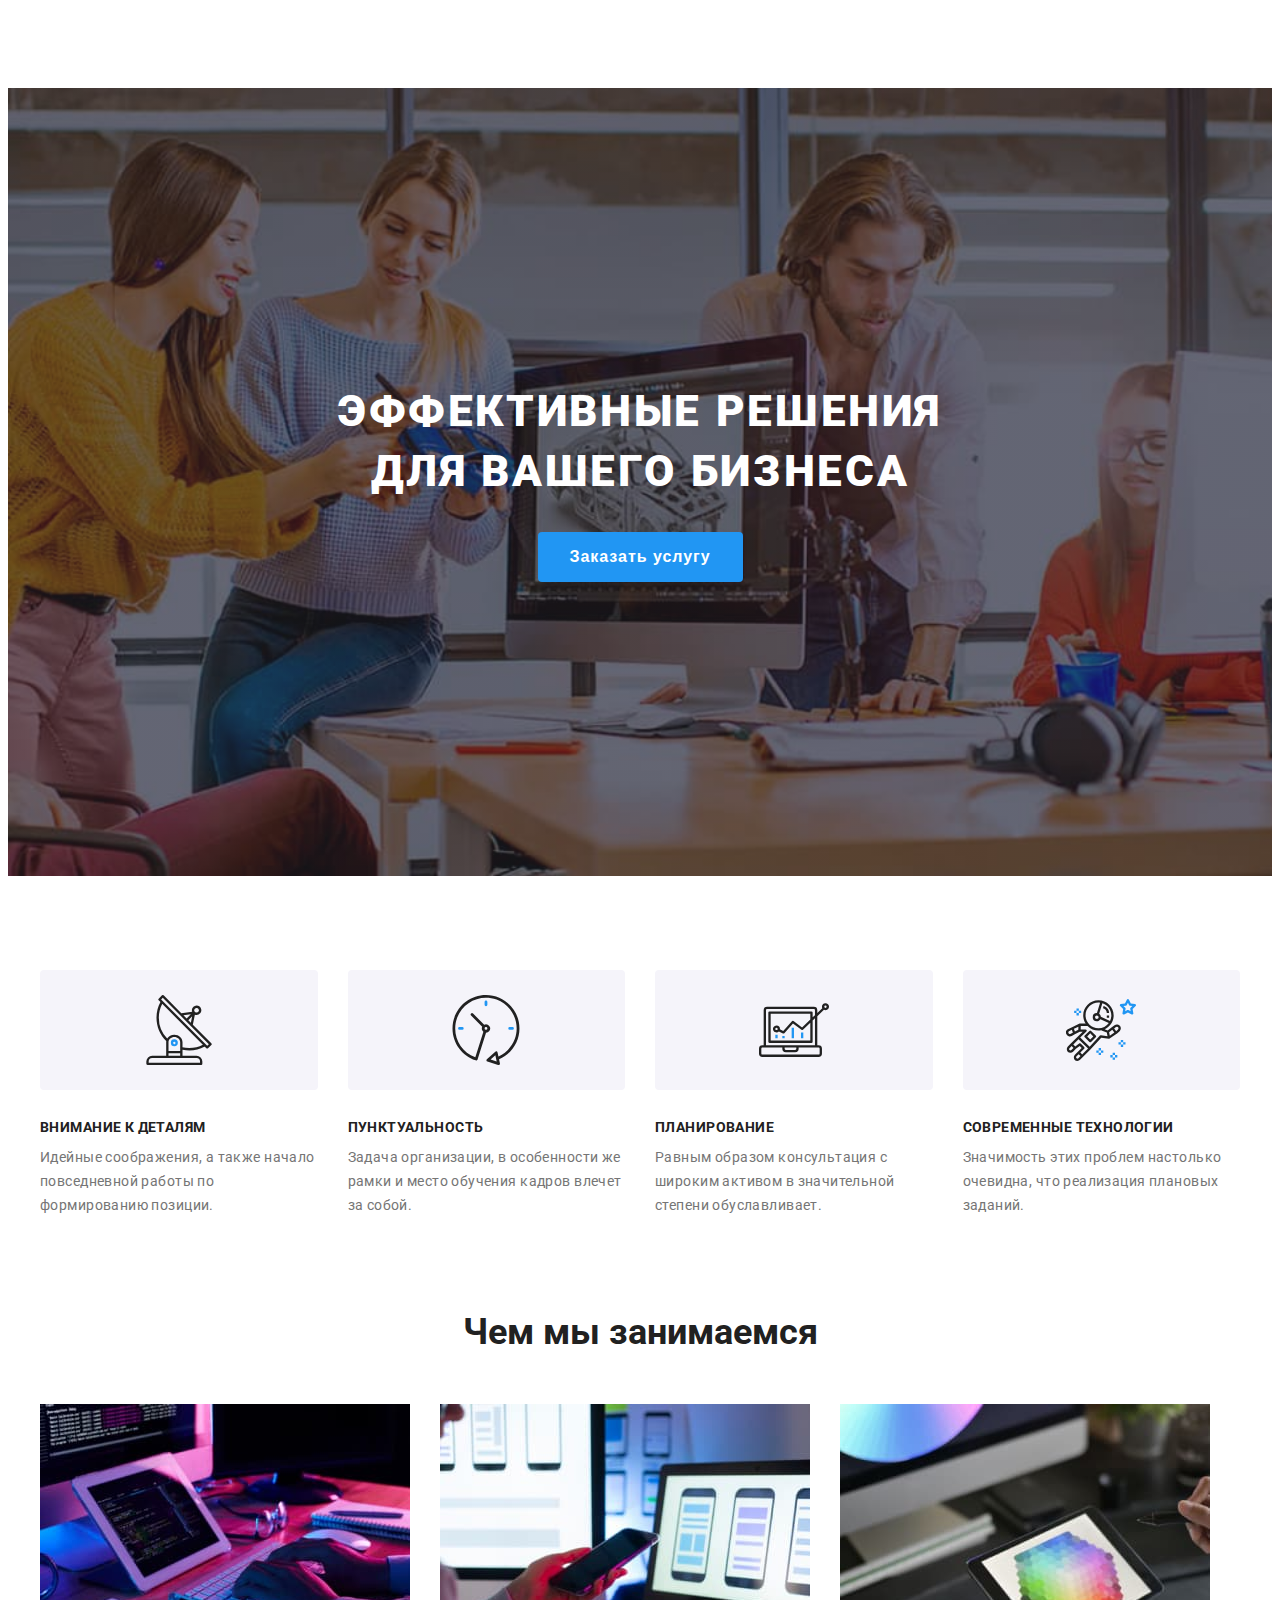
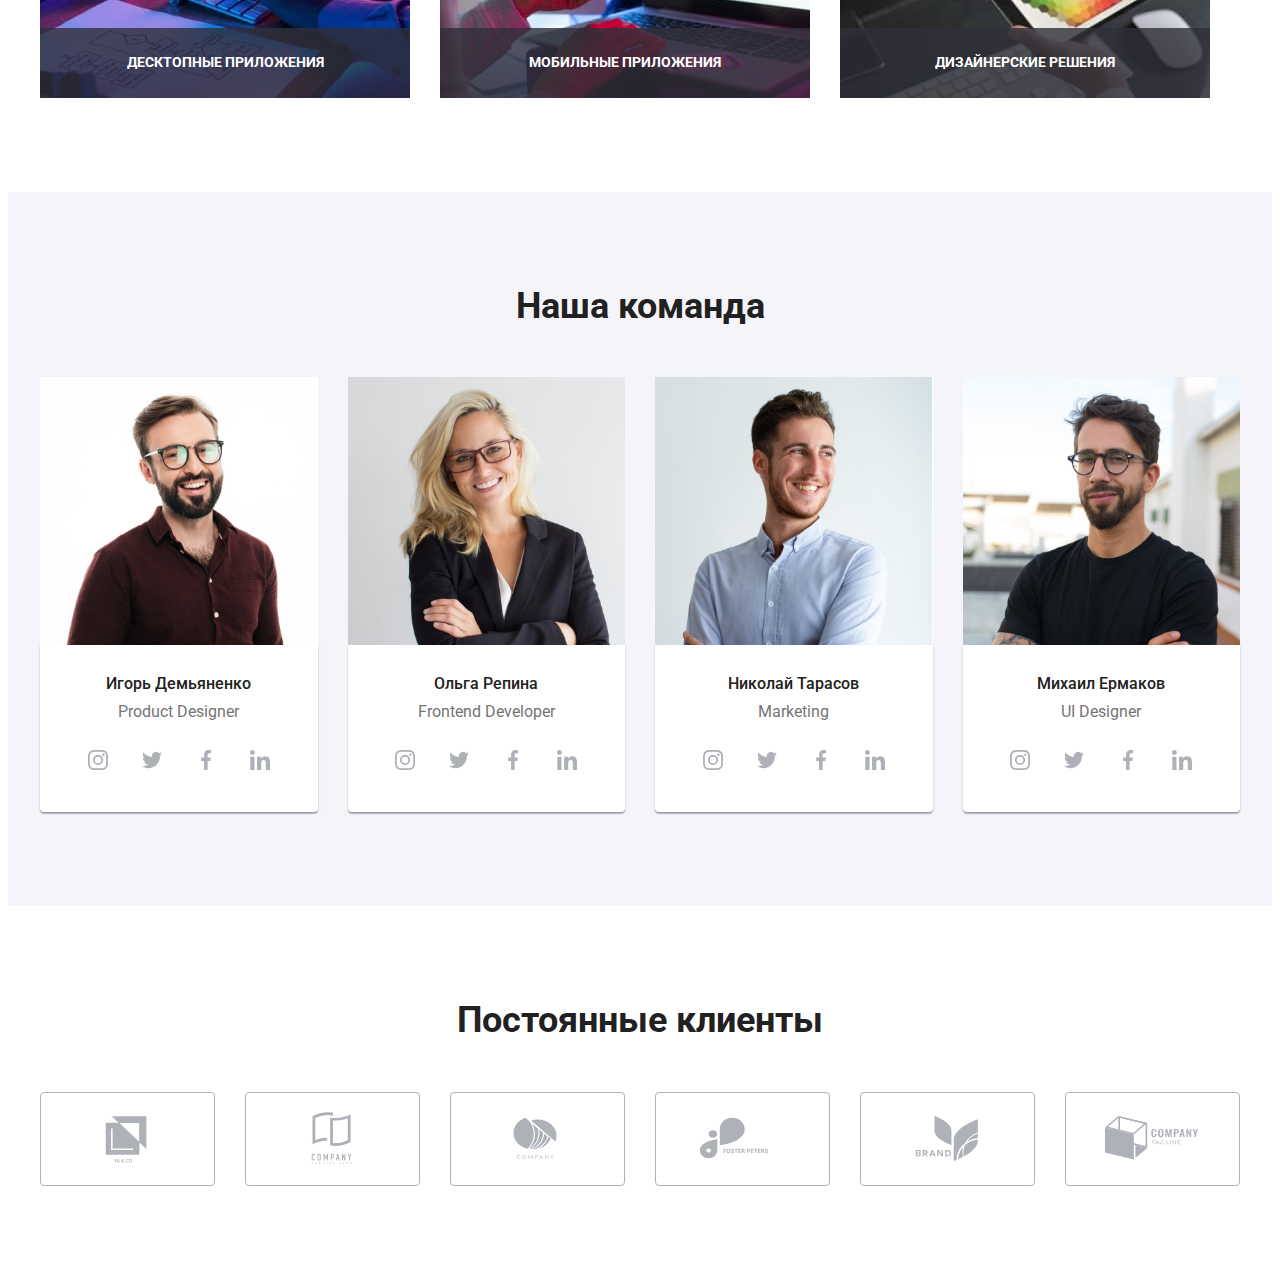
<file: index.html>
<!DOCTYPE html>
<html lang="ru">

<head>
    <meta charset="UTF-8">
    <meta http-equiv="X-UA-Compatible" content="IE=edge">
    <meta name="viewport" content="width=device-width, initial-scale=1.0">
    <title>Document</title>
    <link rel="preconnect" href="https://fonts.googleapis.com">
    <link rel="preconnect" href="https://fonts.gstatic.com" crossorigin>
    <link href="https://fonts.googleapis.com/css2?family=Raleway:wght@700&family=Roboto:wght@400;500;700;900&display=swap"
        rel="stylesheet">
        <link rel="stylesheet" href="https://cdnjs.cloudflare.com/ajax/libs/modern-normalize/1.1.0/modern-normalize.min.css"
            integrity="sha512-wpPYUAdjBVSE4KJnH1VR1HeZfpl1ub8YT/NKx4PuQ5NmX2tKuGu6U/JRp5y+Y8XG2tV+wKQpNHVUX03MfMFn9Q=="
            crossorigin="anonymous" referrerpolicy="no-referrer" />
        <link rel="stylesheet" href="./css/main.min.css">
</head>
<!--Шапка-->

<body>
    
    <!-- <header class="page-header">
        <div class="container container--header">
            <div class="menu__wrapper">
                <a href="/" class="logo">Web<span class="logo--header">Studio</span></a>
                <button class="button__menu-open js-open-menu"
                aria-expanded="false" 
                aria-controls="mobile-menu">
                    <svg class="icon__menu" 
                    width="40" 
                    height="40"
                    aria-label="переключатель мобильного меню">
                        <use href="./images/icons.svg#menu-mobile"></use>
                    </svg>
                </button>
            </div>
            <div class="menu-container js-menu-container" id="mobile-menu">
                <button class="button__menu-close js-close-menu">
                    <svg class="icon__menu-close"
                    width="40" 
                    height="40">
                        <use href="./images/icons.svg#mobile-close"></use>
                    </svg>
                </button>

                    </button>
                    <div class="menu__wrapper">
            <nav class="navigation">
                <ul class="navigation__list">
                    <li class="navigation__item">
                        <a href="index.html" class="links navigation__link navigation__link--current">Студия</a>
                    </li>
                    <li class="navigation__item">
                        <a href="portfolio.html"
                            class="links navigation__link">Портфолио</a>
                    </li>
                    <li class="navigation__item">
                        <a href="#" class="links navigation__link">Контакты</a>
                    </li>
                </ul>
            </nav>
            <div class="contacts__thumb">
            <ul class="contact-list">
                <li class="contact-list__item">
                    <a href="mailto:info@devstudio.com" class="links contact-list__link">
                        <svg class="contact-list__icon" width="16" height="12">
                            <use href="./images/sprite.svg#envelope"></use>
                        </svg>
                        info@devstudio.com</a>
                </li>
                <li class="contact-list__item">
                    <a href="tel:+380961111111" class="links contact-list__link">
                        <svg class="contact-list__icon" width="10" height="16">
                            <use href="./images/sprite.svg#smartphone"></use>
                        </svg>
                        +38 096 111 11 11</a>
                </li>
            </ul>
                </div>
            </div>
        </div>
    </div>
    </header> -->
    
    <!--Герой-->
    <section class="hero-section section">
        <div class="container--hero container">
        <h1 class="hero__title">Эффективные решения для вашего бизнеса</h1>
        </div>
        <button type="button" class="hero__button button" data-modal-open>Заказать услугу</button>
    </section>
    <!--Главная-->
    <main>
        
        <section class="section">
        <div class="container">
        <ul class="feature__list feature">
            
            <li class="feature__item">
                <div class="feature__thumb">
                    <svg width="70" height="70">
                        <use href="./images/sprite.svg#antenna"></use>
                    </svg>
                </div>
                <h3 class="feature__title">Внимание к деталям</h3>
                <p class="feature__text">Идейные соображения, а также начало повседневной работы по формированию позиции.</p>
            </li>
            <li class="feature__item">
                <div class="feature__thumb">
                    <svg width="70" height="70">
                        <use href="./images/sprite.svg#clock"></use>
                    </svg>
                </div>
                <h3 class="feature__title">Пунктуальность</h3>
                <p class="feature__text">Задача организации, в особенности же рамки и место обучения кадров влечет за собой.</p>
            </li>
            <li class="feature__item">
                <div class="feature__thumb">
                    <svg width="70" height="70">
                        <use href="./images/sprite.svg#diagram"></use>
                    </svg>
                </div>
                <h3 class="feature__title">Планирование</h3>
                <p class="feature__text">Равным образом консультация с широким активом в значительной степени обуславливает.</p>
            </li>
            <li class="feature__item">
                <div class="feature__thumb">
                    <svg width="70" height="70">
                        <use href="./images/sprite.svg#astronaut"></use>
                    </svg>
                </div>
                <h3 class="feature__title">Современные технологии</h3>
                <p class="feature__text">Значимость этих проблем настолько очевидна, что реализация плановых заданий.</p>
            </li>
        </ul>
        
        </div>
        </section>
        
        <!--Проекты-->
        
        <section class="section section--projects">
            <div class="container">
            <h2 class="projects-section__title page-title">Чем мы занимаемся</h2>
            <ul class="projects-section__list projects">
                <li class="projects-section__item">
                    <img class="image" srcset="
                                ./images/about-img1.jpg    1x,
                                ./images/about-img1@2x.jpg 2x
                                " src="./images/about-img1.jpg" alt="человек печатает код" 
                                width="370"
                                height="294" />
                    <p class="projects-section__text">Десктопные приложения</p>
                </li>
                <li class="projects-section__item">
                    <img class="image" srcset="
                                    ./images/about-img2.jpg    1x,
                                    ./images/about-img2@2x.jpg 2x
                                    " src="./images/about-img2.jpg"
                                    alt="девушка смотрит в телефон рядом с компьютером"
                                    width="370" 
                                    height="294" />
                    <p class="projects-section__text">Мобильные приложения</p>
                    
                </li>
                <li class="projects-section__item">
                    <img class="image" srcset="
                                    ./images/about-img3.jpg    1x,
                                    ./images/about-img3@2x.jpg 2x
                                    " src="./images/about-img3.jpg"
                                    alt="разаработка в планшете, на экране которого цветовая палитра" 
                                    width="370" 
                                    height="294" />
                    <p class="projects-section__text">Дизайнерские решения</p>
                </li>
            </ul>
            </div>
        </section>
        
        <!--Команда-->
        
        <section class="section section--team">
            <div class="container">
            <h2 class="team__title page-title">Наша команда</h2>
            <ul class="team__list">
                <li class="team__item">
                    <picture>
                        <source srcset="
                                        ./images/team-img-igor-m.jpg    1x,
                                        ./images/team-img-igor-m@2x.jpg 2x
                                    " media="(max-width: 767px)" />
                        <source srcset="
                                        ./images/team-img-igor-t.jpg    1x,
                                        ./images/team-img-igor-t@2x.jpg 2x
                                    " media="(max-width: 1199px)" />
                    
                        <img class="image" src="./images/team-img-igor@3x.jpg" alt="Игорь Демьяненко" />
                    </picture>

                    <!-- <img src="./images/img4.jpg" alt="Дизайнер продуктов" width="270" class="image"> -->
                    <div class="team__content">
                    <h3 class="team__subtitle">Игорь Демьяненко</h3>
                    <p lang="en" class="team__text">Product Designer</p>
                    <!--------------------- socials -------------------------->
                    <ul class="social__list">
                        <li class="social__item">
                            <a href="https://www.instagram.com" class="socials__link socials__link--team">
                                <svg class="social__icon" width="20" height="20">
                                    <use href="./images/sprite.svg#instagram"></use>
                                </svg>
                            </a>
                        </li>
                        <li class="social__item">
                            <a href="https://twitter.com" class="socials__link socials__link--team">
                                <svg class="social__icon" width="20" height="20">
                                    <use href="./images/sprite.svg#twitter"></use>
                                </svg>
                            </a>
                        </li>
                        <li class="social__item">
                            <a href="https://www.facebook.com" class="socials__link socials__link--team">
                                <svg class="social__icon" width="20" height="20">
                                    <use href="./images/sprite.svg#facebook"></use>
                                </svg>
                            </a>
                        </li>
                        <li class="social__item">
                            <a href="https://www.linkedin.com" class="socials__link socials__link--team">
                                <svg class="social__icon" width="20" height="20">
                                    <use href="./images/sprite.svg#linkedin"></use>
                                </svg>
                            </a>
                        </li>
                    </ul>
                    </div>
                </li>
                <li class="team__item">
                    <picture>
                        <source srcset="
                                        ./images/team-img-olga-m.jpg    1x,
                                        ./images/team-img-olga-m@2x.jpg 2x
                                    " media="(max-width: 767px)" />
                        <source srcset="
                                        ./images/team-img-olga-t.jpg    1x,
                                        ./images/team-img-olga-t@2x.jpg 2x
                                    " media="(max-width: 1199px)" />
                    
                        <img class="image" src="./images/team-img-olga@3x.jpg" alt="Ольга Репина" />
                    </picture>

                    <div class="team__content">
                    <h3 class="team__subtitle">Ольга Репина</h3>
                    <p lang="en" class="team__text">Frontend Developer</p>
                    <!--------------------- socials -------------------------->
                    <ul class="social__list">
                        <li class="social__item">
                            <a href="https://www.instagram.com" class="socials__link socials__link--team">
                                <svg class="social__icon" width="20" height="20">
                                    <use href="./images/sprite.svg#instagram"></use>
                                </svg>
                            </a>
                        </li>
                        <li class="social__item">
                            <a href="https://twitter.com" class="socials__link socials__link--team">
                                <svg class="social__icon" width="20" height="20">
                                    <use href="./images/sprite.svg#twitter"></use>
                                </svg>
                            </a>
                        </li>
                        <li class="social__item">
                            <a href="https://www.facebook.com" class="socials__link socials__link--team">
                                <svg class="social__icon" width="20" height="20">
                                    <use href="./images/sprite.svg#facebook"></use>
                                </svg>
                            </a>
                        </li>
                        <li class="social__item">
                            <a href="https://www.linkedin.com" class="socials__link socials__link--team">
                                <svg class="social__icon" width="20" height="20">
                                    <use href="./images/sprite.svg#linkedin"></use>
                                </svg>
                            </a>
                        </li>
                    </ul>
                    </div>
                </li>
                <li class="team__item">
                    <picture>
                        <source srcset="
                                        ./images/team-img-nikolay-m.jpg    1x,
                                        ./images/team-img-nikolay-m@2x.jpg 2x
                                    " media="(max-width: 767px)" />
                        <source srcset="
                                        ./images/team-img-nikolay-t.jpg    1x,
                                        ./images/team-img-nikolay-t@2x.jpg 2x
                                    " media="(max-width: 1199px)" />
                    
                        <img class="image" src="./images/team-img-nikolay@3x.jpg" alt="Николай Тарасов" />
                    </picture>
                    <div class="team__content">
                    <h3 class="team__subtitle">Николай Тарасов</h3>
                    <p lang="en" class="team__text">Marketing</p>
                    <!--------------------- socials -------------------------->
                    <ul class="social__list">
                        <li class="social__item">
                            <a href="https://www.instagram.com" class="socials__link socials__link--team">
                                <svg class="social__icon" width="20" height="20">
                                    <use href="./images/sprite.svg#instagram"></use>
                                </svg>
                            </a>
                        </li>
                        <li class="social__item">
                            <a href="https://twitter.com" class="socials__link socials__link--team">
                                <svg class="social__icon" width="20" height="20">
                                    <use href="./images/sprite.svg#twitter"></use>
                                </svg>
                            </a>
                        </li>
                        <li class="social__item">
                            <a href="https://www.facebook.com" class="socials__link socials__link--team">
                                <svg class="social__icon" width="20" height="20">
                                    <use href="./images/sprite.svg#facebook"></use>
                                </svg>
                            </a>
                        </li>
                        <li class="social__item">
                            <a href="https://www.linkedin.com" class="socials__link socials__link--team">
                                <svg class="social__icon" width="20" height="20">
                                    <use href="./images/sprite.svg#linkedin"></use>
                                </svg>
                            </a>
                        </li>
                    </ul>
                    </div>
                </li>
                <li class="team__item">
                    <picture>
                        <source srcset="
                                        ./images/team-img-mikl-m.jpg    1x,
                                        ./images/team-img-mikl-m@2x.jpg 2x
                                    " media="(max-width: 767px)" />
                        <source srcset="
                                        ./images/team-img-mikl-t.jpg    1x,
                                        ./images/team-img-mikl-t@2x.jpg 2x
                                    " media="(max-width: 1199px)" />
                    
                        <img class="image" src="./images/team-img-mikl@3x.jpg" alt="Михаил Ермаков" />
                    </picture>
                    <div class="team__content">
                    <h3 class="team__subtitle">Михаил Ермаков</h3>
                    <p lang="en" class="team__text">UI Designer</p>
                    <!--------------------- socials -------------------------->
                    <ul class="social__list">
                        <li class="social__item">
                            <a href="https://www.instagram.com" class="socials__link socials__link--team">
                                <svg class="social__icon" width="20" height="20">
                                    <use href="./images/sprite.svg#instagram"></use>
                                </svg>
                            </a>
                        </li>
                        <li class="social__item">
                            <a href="https://twitter.com" class="socials__link socials__link--team">
                                <svg class="social__icon" width="20" height="20">
                                    <use href="./images/sprite.svg#twitter"></use>
                                </svg>
                            </a>
                        </li>
                        <li class="social__item">
                            <a href="https://www.facebook.com" class="socials__link socials__link--team">
                                <svg class="social__icon" width="20" height="20">
                                    <use href="./images/sprite.svg#facebook"></use>
                                </svg>
                            </a>
                        </li>
                        <li class="social__item">
                            <a href="https://www.linkedin.com" class="socials__link socials__link--team">
                                <svg class="social__icon" width="20" height="20">
                                    <use href="./images/sprite.svg#linkedin"></use>
                                </svg>
                            </a>
                        </li>
                    </ul>
                    </div>
                </li>
            </ul>
            </div>
        </section>
    <!--Примеры-->
        <section class="section">
            <div class="container">
            <h2 class="examples__title page-title">Постоянные клиенты</h2>
            <ul class="examples__list">
                <li class="examples__item">
                    <a href="" class="examples__link">
                        <svg  width="106" height="60">
                            <use href="./images/sprite.svg#logo1"></use>
                        </svg>
                    </a>
                </li>
                    <li class="examples__item">
                        <a href="" class="examples__link">
                            <svg width="106" height="60">
                                <use href="./images/sprite.svg#logo2"></use>
                            </svg>
                        </a>
                    </li>
                
                    <li class="examples__item">
                        <a href="" class="examples__link">
                            <svg width="106" height="60">
                                <use href="./images/sprite.svg#logo3"></use>
                            </svg>
                        </a>
                    </li>
                
                    <li class="examples__item">
                        <a href="" class="examples__link">
                            <svg width="106" height="60">
                                <use href="./images/sprite.svg#logo4"></use>
                            </svg>
                        </a>
                    </li>
                    <li class="examples__item">
                        <a href="" class="examples__link">
                            <svg width="106" height="60">
                                <use href="./images/sprite.svg#logo5"></use>
                            </svg>
                        </a>
                    </li>
                
                    <li class="examples__item">
                        <a href="" class="examples__link">
                            <svg width="106" height="60">
                                <use href="./images/sprite.svg#logo6"></use>
                            </svg>
                        </a>
                    </li>
            </ul>
            </div>
        </section>
        
    </main>
    <!--Подвал-->
    
    <!-- <footer class="footer">
        <div class="container container--footer">
            <div class="address-container">
        <a href="/" class="logo--footer">Web<span class="logo--accent">Studio</span></a>
        <address>
            <ul class="footer__list">
                <li class="footer__item">
                    <a href="https://goo.gl/maps/anP9cVmsHsZmDmLo8" target="_blank" rel="noopener noreferrer" class="footer__link" >
                        <span class="footer__link--current">г. Киев, пр-т Леси Украинки, 26</span></a>
                </li>
                <li class="footer__item">
                    <a href="mailto:info@example.com" class="footer__link">info@example.com</a>
                </li>
                <li class="footer__item">
                    <a href="tel:+380991111111" class="footer__link">+38 099 111 11 11</a>
                </li>
            </ul>
        </address>
        </div> -->
        <!--------------------- socials -------------------------->
        <!-- <div class="social__thumb">
            <strong class="social__text">присоединяйтесь</strong>
            <ul class="social__list">
                <li class="social__item">
                    <a href="https://www.instagram.com" class="socials__link socials__link--footer">
                        <svg class="social__icon" width="20" height="20">
                            <use href="./images/sprite.svg#instagram"></use>
                        </svg>
                    </a>
                </li>
                <li class="social__item">
                    <a href="https://twitter.com" class="socials__link socials__link--footer">
                        <svg class="social__icon" width="20" height="20">
                            <use href="./images/sprite.svg#twitter"></use>
                        </svg>
                    </a>
                </li>
                <li class="social__item">
                    <a href="https://www.facebook.com" class="socials__link socials__link--footer">
                        <svg class="social__icon" width="20" height="20">
                            <use href="./images/sprite.svg#facebook"></use>
                        </svg>
                    </a>
                </li>
                <li class="social__item">
                    <a href="https://www.linkedin.com" class="socials__link socials__link--footer">
                        <svg class="social__icon" width="20" height="20">
                            <use href="./images/sprite.svg#linkedin"></use>
                        </svg>
                    </a>
                </li>
            </ul>
        </div> -->
        <!--Форма подвала-->
        <!-- <div class="form__thumb">
            <form autocomplete="off">
                <strong class="form__text">Подпишитесь на рассылку</strong>
                <label>
                    
                    <input class="form__input" type="email" name="email" placeholder="E-mail">
                </label>
                <button type="submit" class="form__button button button--footer">Подписаться
                    <svg class="form__icon--send" width="24" height="24">
                        <use href="./images/sprite.svg#icon-send"></use>
                    </svg>
                </button>
            </form>
        </div>
        </div>
    </footer> -->
    <!--Modal-->
    <div class="modal-backdrop is-hidden" data-modal>
        <div class="modal">
            <button type="button" class="modal-btn__close" data-modal-close>
                <svg width="18" height="18">
                    <use href="./images/sprite.svg#close"></use>
                </svg>
            </button>
            <form class="feedback">
                <p class="modal__title">Оставьте свои данные, мы вам перезвоним</p>
                <label class="feedback-label">
                    <span class="feedback-label__text">Имя</span>
                    <input class="feedback-label__input" type="text" name="name" autocomplete="on">
                    <svg class="feedback-label__icon" width="18" height="18">
                        <use href="./images/sprite.svg#person"></use>
                    </svg>
                </label>
                <label class="feedback-label">
                    <span class="feedback-label__text">Телефон</span>
                    <input class="feedback-label__input" type="tel" name="tel">
                    <svg class="feedback-label__icon" width="18" height="18">
                        <use href="./images/sprite.svg#phone"></use>
                    </svg>
                </label>
                <label class="feedback-label">
                    <span class="feedback-label__text">Почта</span>
                    <input class="feedback-label__input" type="email" name="email">
                    <svg class="feedback-label__icon" width="18" height="18">
                        <use href="./images/sprite.svg#email-black"></use>
                    </svg>
                </label>
                <label class="feedback-label feedback-label--textarea">
                    <span class="feedback-label__text">Комментарий</span>
                    <textarea class="feedback-label__textarea" name="comment" placeholder="Введите текст" rows="10"></textarea>
                </label>
                <label class="feedback-checkbox">
                    <input class="feedback-checkbox__policy" type="checkbox" name="policy"/>
                    <svg class="feedback-checkbox__icon--check" width="16" height="15">
                        <use href="./images/sprite.svg#icon-check"></use>
                    </svg>
                    <span class="feedback-checkbox__text">Соглашаюсь с рассылкой и принимаю
                        <a class="feedback-checkbox__contract" href="/">Условия договора</a>
                    </span></label>
                <button class="feedback-submit__btn button" type="submit">Отправить</button>
            </form>
        </div>
    </div> 
    <script src="./js/modal.js"></script>
    <script defer src="./js/mobile-menu.js"></script>

</body>

</html>
</file>
<file: css/main.min.css>
h1,h2,h3,h4,h5,h6,p,ul{margin:0;padding:0;list-style:none}.socials__link,.logo--footer,.logo,.cards__link,.footer__link,.examples__link,.links,.navigation__link,.contact-list__link{text-decoration:none}.social__list,.projects-section__list,.filter-btn__list,.cards__list,.footer__list,.examples__list,.team__list,.navigation__list{list-style:none}.image{display:block;max-width:100%;height:auto}.is-hidden{position:absolute;white-space:nowrap;width:1px;height:1px;overflow:hidden;border:0;padding:0;clip:rect(0 0 0 0);-webkit-clip-path:inset(50%);clip-path:inset(50%);margin:-1px}body{padding-top:80px;color:#fff;background-color:#fff;font-family:"Roboto",sans-serif;font-size:14px}.section{padding-top:94px;padding-bottom:94px}.section--team{background-color:#f5f4fa}.section--projects{padding-top:0px}@media screen and (max-width: 1199px){.section--projects{display:none}}.page-header{position:fixed;width:100%;top:0;z-index:1;margin:0 auto;border-bottom:1px solid #ececec;background-color:#fff}.navigation{display:flex;text-align:center}.navigation__list{display:flex;align-items:center;justify-content:center;align-items:baseline;margin-left:auto}.navigation__item:not(:last-child){margin-right:50px}.navigation__link,.contact-list__link{display:inline-block;padding-bottom:32px;padding-top:32px}.navigation__link::after{content:"";display:flex;position:absolute;opacity:0;width:100%;height:4px;bottom:-1px;border-radius:2px;background-color:#2196f3;transition:opacity 250ms cubic-bezier(0.4, 0, 0.2, 1),background-color 250ms cubic-bezier(0.4, 0, 0.2, 1)}.navigation__link{display:block;position:relative;color:#212121}.navigation__link--current:hover::after,.navigation__link--current:focus::after{content:"";opacity:1}.navigation__link--current::after{opacity:1}.navigation__link--current{position:relative;color:#2196f3}.links{display:flex;align-items:center;font-weight:500;line-height:1.14em;letter-spacing:.02em;transition:color 250ms cubic-bezier(0.4, 0, 0.2, 1)}.links:hover,.links:focus{color:#2196f3}.contacts__thumb{display:flex}.hero-section{display:flex;flex-direction:column;justify-content:center;align-items:center;text-align:center;max-width:480px;min-height:400px;margin-left:auto;margin-right:auto;background-color:#2f303a;background-image:linear-gradient(to right, rgba(47, 48, 58, 0.4), rgba(47, 48, 58, 0.4)),url(../images/hero-mobile-img.jpg);background-repeat:no-repeat;background-position:center;background-size:cover}@media screen and (min-width: 1200px){.hero-section{min-height:600px}}@media(min-device-pixel-ratio: 2),(-webkit-min-device-pixel-ratio: 2),(min-resolution: 192dpi),(min-resolution: 2dppx){.hero-section{background-image:url(../images/hero-mobile-img@2x.jpg)}}@media screen and (min-width: 481px){.hero-section{max-width:768px;background-image:linear-gradient(to right, rgba(47, 48, 58, 0.4), rgba(47, 48, 58, 0.4)),url("../images/hero-tablet-img.jpg")}}@media screen and (min-width: 481px)and (min-device-pixel-ratio: 2),screen and (min-width: 481px)and (-webkit-min-device-pixel-ratio: 2),screen and (min-width: 481px)and (min-resolution: 192dpi),screen and (min-width: 481px)and (min-resolution: 2dppx){.hero-section{background-image:url("../images/hero-tablet-img@2x.jpg")}}@media screen and (min-width: 769px){.hero-section{max-width:1600px;background-image:linear-gradient(to right, rgba(47, 48, 58, 0.4), rgba(47, 48, 58, 0.4)),url("../images/hero-desktop-img.jpg")}}@media screen and (min-width: 769px)and (min-device-pixel-ratio: 2),screen and (min-width: 769px)and (-webkit-min-device-pixel-ratio: 2),screen and (min-width: 769px)and (min-resolution: 192dpi),screen and (min-width: 769px)and (min-resolution: 2dppx){.hero-section{background-image:url("../images/hero-desktop-img@2x.jpg")}}.hero__title{font-weight:900;font-size:26px;line-height:1.62em;letter-spacing:.06em;margin-top:0;padding:0;text-transform:uppercase;margin-bottom:30px;color:#fff}@media screen and (min-width: 1200px){.hero__title{font-size:44px;line-height:1.36}}.modal-backdrop{position:fixed;top:0;left:0;width:100vw;height:100vh;z-index:2;opacity:1;background-color:rgba(0,0,0,.2);transition:opacity 250ms cubic-bezier(0.4, 0, 0.2, 1),visibility 250ms}.modal-backdrop--is-hidden{visibility:hidden;opacity:0;pointer-events:none}.modal{position:absolute;top:50%;left:50%;text-align:center;width:90%;height:auto;background-color:#fff;box-shadow:0px 1px 3px rgba(0,0,0,.12),0px 1px 1px rgba(0,0,0,.14),0px 2px 1px rgba(0,0,0,.2);border-radius:4px;padding:40px;transform:translate(-50%, -50%) scale(1);transition:250ms}@media screen and (min-width: 480px){.modal{width:450px;height:609px}}@media screen and (min-width: 1200px){.modal{width:528px;height:581px}}.modal-backdrop>.modal{transform:scale(1) translate(-50%, -50%)}.modal-btn__close{display:flex;align-items:center;justify-content:center;cursor:pointer;position:absolute;top:8px;right:8px;width:30px;height:30px;padding:0;background-color:transparent;border-radius:50%;border:1px solid rgba(0,0,0,.1);transition:fill 250ms cubic-bezier(0.4, 0, 0.2, 1),transform 250ms ease-in-out,border-color 250ms cubic-bezier(0.4, 0, 0.2, 1)}.modal-btn__close:hover,.modal-btn__close:focus{fill:#2196f3;transform:rotate(90deg)}.modal__title{font-weight:700;font-size:20px;line-height:1.5;letter-spacing:.03em;text-align:center;margin-top:0;margin-bottom:12px;color:#212121}@media screen and (min-width: 768px){.feature__list{display:flex;flex-wrap:wrap;margin:-15px}}@media screen and (max-width: 767px){.feature__item{text-align:left}.feature__item:not(:last-child){margin-bottom:30px}}@media screen and (min-width: 768px){.feature__item{flex-basis:calc(100% / 2 - 30px);margin:15px}}@media screen and (min-width: 1200px){.feature__item{flex-basis:calc(100% / 4 - 30px)}}.feature__thumb{display:flex;align-items:center;justify-content:center;width:100%;min-height:120px;margin-bottom:30px;border-radius:4px;background-color:#f5f4fa}.feature__title{font-size:14px;line-height:1.14;letter-spacing:.03em;text-transform:uppercase;margin:0 0 10px 0;color:#212121}@media screen and (max-width: 767px){.feature__title{text-align:center}}.feature__text{font-size:14px;line-height:1.71;letter-spacing:.03em;color:#757575}@media screen and (min-width: 768px){.team__list{display:flex;flex-wrap:wrap;justify-content:space-around;margin:-15px}}.team__item{max-width:450px;margin:0 auto;background-color:#fff}@media screen and (max-width: 767px){.team__item:not(:last-child){margin-bottom:30px}}@media screen and (min-width: 768px){.team__item{flex-basis:calc(100% / 2 - 30px);margin:15px}}@media screen and (min-width: 1200px){.team__item{flex-basis:calc(100% / 4 - 30px)}}.team__content{padding-top:30px;padding-bottom:24px;box-shadow:0px 1px 3px rgba(0,0,0,.12),0px 1px 1px rgba(0,0,0,.14),0px 2px 1px rgba(0,0,0,.2);border-radius:0px 0px 4px 4px}@media screen and (min-width: 1200px){.team__content{padding:30px 32px}}.team__subtitle{font-weight:500;font-size:16px;line-height:1.18em;text-align:center;margin-bottom:10px;color:#212121}.team__text{font-size:16px;line-height:1.18em;text-align:center;margin-bottom:16px;color:#757575}.examples__list{display:flex;flex-wrap:wrap;margin:-15px}.examples__item{width:calc(100% / 2 - 30px);margin:15px}@media screen and (min-width: 768px){.examples__item{width:calc(100% / 3 - 30px)}}@media screen and (min-width: 1200px){.examples__item{width:calc(100% / 6 - 30px)}}.examples__link{display:flex;justify-content:center;align-items:center;flex-basis:210px;height:92px;border:1px solid #afb1b8;border-radius:4px;fill:#afb1b8;transition:fill 250ms cubic-bezier(0.4, 0, 0.2, 1),border-color 250ms cubic-bezier(0.4, 0, 0.2, 1)}.examples__link:hover,.examples__link:focus{fill:#2196f3;border-color:#2196f3}.footer{padding:60px 0;background-color:#2f303a}.address-container{margin-right:70px}.footer__item:not(:last-child){margin-bottom:9px}.footer__link{font-style:normal;line-height:1.71em;color:rgba(255,255,255,.6);transition:color 250ms cubic-bezier(0.4, 0, 0.2, 1)}.footer__link:hover,.footer__link:focus,.footer__link--current:hover,.footer__link--current:focus{color:#2196f3}.footer__link--current{line-height:1.71em;color:#fff;transition:color 250ms cubic-bezier(0.4, 0, 0.2, 1)}.cards__list{display:flex;flex-wrap:wrap;background-color:#fff}.cards__item{width:370px;margin-right:30px;margin-bottom:30px}.cards__item:nth-child(3n){margin-right:0}.cards__item:nth-last-child(-n+3){margin-bottom:0}.cards__link{display:block;transition:box-shadow 250ms cubic-bezier(0.4, 0, 0.2, 1)}.cards__link:hover,.cards__link:focus{transform:translateY(0);border:1px solid #eee;box-sizing:border-box;box-shadow:0px 1px 1px rgba(0,0,0,.12),0px 4px 4px rgba(0,0,0,.06),1px 4px 6px rgba(0,0,0,.16)}.cards__title{font-weight:700;font-size:18px;line-height:2em;margin-bottom:4px;letter-spacing:.06em;color:#212121}.cards__text{font-weight:400;font-size:16px;line-height:1.87;color:#757575}.card-content{padding:20px 24px;border-right:1px solid #eee;border-bottom:1px solid #eee;border-left:1px solid #eee}.contact-list{display:inline-flex;justify-content:center;align-items:center;margin-left:auto}.contact-list__item{display:flex;text-align:center}.contact-list__item:not(:last-child){margin-right:50px}.contact-list__link{display:flex;align-items:center;font-weight:500;line-height:1.14em;letter-spacing:.02em;color:#757575;transition:color 250ms cubic-bezier(0.4, 0, 0.2, 1)}.contact-list__icon{fill:#757575;margin-right:10px;fill:currentColor}.link.current:hover::after,.link.current:focus::after{opacity:1}.button{display:inline-flex;padding:10px 32px;font-weight:700;font-size:16px;line-height:1.87em;align-items:center;letter-spacing:.06em;cursor:pointer;color:#fff;background:#2196f3;box-shadow:0px 4px 4px rgba(0,0,0,.15);border-radius:4px;border:0}.button--footer{display:inline-flex;padding:10px 28px;margin-left:12px}.button--filters{font-weight:500;line-height:1.62em;font-family:inherit;text-align:center;padding:6px 22px;border:none;background-color:#f5f4fa;color:#212121;transition:color 250ms cubic-bezier(0.4, 0, 0.2, 1),background-color 250ms cubic-bezier(0.4, 0, 0.2, 1),box-shadow 250ms cubic-bezier(0.4, 0, 0.2, 1)}.button--filters:hover,.button--filters:focus{background-color:#2196f3;color:#fff;box-shadow:0px 3px 1px rgba(0,0,0,.1),0px 1px 2px rgba(0,0,0,.08),0px 2px 2px rgba(0,0,0,.12);border-radius:4px}.button--filters--current{box-shadow:0px 3px 1px rgba(0,0,0,.1),0px 1px 2px rgba(0,0,0,.08),0px 2px 2px rgba(0,0,0,.12);border-radius:4px;background-color:#2196f3;color:#fff}.filter-btn__list{display:flex;justify-content:center;margin-bottom:50px}.filter-btn__items:not(:last-child){margin-right:8px}.filter-btn__button:hover,.filter-btn__button:focus{background-color:#2196f3;color:#fff;box-shadow:0px 3px 1px rgba(0,0,0,.1),0px 1px 2px rgba(0,0,0,.08),0px 2px 2px rgba(0,0,0,.12);border-radius:4px}.filter-btn__button--current{box-shadow:0px 3px 1px rgba(0,0,0,.1),0px 1px 2px rgba(0,0,0,.08),0px 2px 2px rgba(0,0,0,.12);border-radius:4px;background-color:#2196f3;color:#fff}.hero__button .hero__button:hover,.hero__button .hero__button:focus{color:#fff}.feedback-submit__btn{justify-content:center;font-family:inherit;min-width:200px;height:50px;margin:0 auto;padding:0}.logo{font-family:"Raleway",sans-serif;font-weight:700;font-size:26px;line-height:1.19em;padding-bottom:25px;padding-top:24px;margin-right:94px;color:#2196f3}.logo--header{color:#000}.logo--footer{font-family:"Raleway",sans-serif;font-weight:700;font-size:26px;line-height:1.19em;display:block;margin-bottom:20px;color:#2196f3}.logo--accent{color:#fff}.projects-section{padding-top:0px}.projects-section__title,.page-title{font-weight:700;font-size:36px;line-height:1.16em;text-align:center;margin-bottom:50px;color:#212121}@media screen and (max-width: 1199px){.projects-section__title,.page-title{margin-bottom:30px}}.projects-section__list{display:flex;margin-top:0;margin-left:0}.projects-section__item:not(:last-child){margin-right:30px}.projects-section__item{position:relative}.projects-section__item:not(:last-child){margin-right:30px}.projects-section__text{position:absolute;display:flex;width:100%;height:70px;font-weight:700;line-height:1.14;text-align:center;left:0;bottom:0;justify-content:center;align-items:center;text-transform:uppercase;background-color:rgba(47,48,58,.8);color:#fff}.social__thumb{display:block;margin-right:auto;width:206px;height:80px}.social__list{display:flex;justify-content:center}.social__item:not(:last-child){margin-right:10px}.social__icon{fill:#fff;fill:currentColor}.social__text,.form__text{display:block;font-size:14px;line-height:1.14;margin-bottom:20px;text-transform:uppercase}.socials__link{display:flex;justify-content:center;align-items:center;width:44px;height:44px;border-radius:50%;color:#afb1b8;transition:background-color 250ms cubic-bezier(0.4, 0, 0.2, 1),fill 250ms cubic-bezier(0.4, 0, 0.2, 1)}.socials__link--footer{background-color:rgba(255,255,255,.1);color:#fff}.socials__link:hover,.socials__link:focus{background-color:#2196f3}.socials__link--team{fill:#fff;color:#afb1b8;transition:background-color 250ms cubic-bezier(0.4, 0, 0.2, 1),fill 250ms cubic-bezier(0.4, 0, 0.2, 1)}.socials__link--team:hover,.socials__link--team:focus{background-color:#2196f3;color:#fff;transition:color}.form__thumb{display:flex}.form__input{padding:15px 16px;color:rgba(255,255,255,.6);width:358px;height:50px;filter:drop-shadow(0px 4px 4px rgba(0, 0, 0, 0.15));background-color:#2f303a;border:1px solid rgba(255,255,255,.3);border-radius:4px;transition:border 250ms cubic-bezier(0.4, 0, 0.2, 1)}.form__input:focus{border-color:#2196f3}.form__icon--send{margin-left:10px;align-items:center;fill:currentColor}.cards-overlay{position:relative;overflow:hidden}.cards-overlay__text{position:absolute;top:0;left:0;width:100%;height:100%;padding:63px 24px;font-weight:400;font-size:18px;line-height:1.56em;color:#fff;background-color:rgba(33,150,243,.9);transform:translateY(101%);transition:transform 250ms cubic-bezier(0.4, 0, 0.2, 1)}.cards__link:hover .cards-overlay__text,.cards__link:focus .cards-overlay__text{transform:translateY(0)}.feedback{display:flex;flex-direction:column}input:-webkit-autofill,input:-webkit-autofill:hover,input:-webkit-autofill:focus,input:-webkit-autofill:active{-webkit-transition:background-color 5000s ease-in-out 0s;transition:background-color 5000s ease-in-out 0s;-webkit-box-shadow:0 0 0px 1000px #fff inset}.feedback-label{position:relative;display:block;margin-bottom:10px;text-align:left}.feedback-label__text{display:block;font-weight:400;font-size:12px;line-height:1.16;color:#757575;letter-spacing:.01em;margin-bottom:4px}.feedback-label__icon{position:absolute;top:0;left:0;transform:translate(12px, 28px);width:18px;height:18px;transition:fill 250ms cubic-bezier(0.4, 0, 0.2, 1)}.feedback-label:hover>.feedback-label__icon{fill:#2196f3;border-color:#2196f3}.feedback-label:focus-within>.feedback-label__icon{fill:#2196f3;border-color:#2196f3}.feedback-label__input{display:block;width:100%;height:40px;padding-left:42px;border:1px solid rgba(33,33,33,.2);border-radius:4px;outline:none;background-color:transparent;transition:fill 250ms fill cubic-bezier(0.4, 0, 0.2, 1),border 250ms border cubic-bezier(0.4, 0, 0.2, 1)}.feedback-label:hover>.feedback-label__input{fill:#2196f3;border-color:#2196f3;outline:-webkit-focus-ring-color auto 0px}.feedback-label:focus-within>.feedback-label__input{fill:#2196f3;border-color:#2196f3;outline:-webkit-focus-ring-color auto 0px}.feedback-label__textarea{display:block;resize:none;width:100%;height:120px;border:1px solid rgba(33,33,33,.2);border-radius:4px;padding:12px 16px;transition:border 250ms border cubic-bezier(0.4, 0, 0.2, 1)}.feedback-label__textarea:focus-visible,.feedback-label__textarea:focus{border:1px solid #2196f3;outline:-webkit-focus-ring-color auto 0px}.feedback-label__textarea::-moz-placeholder{font-weight:400;font-size:12px;line-height:1.16;letter-spacing:.01em;color:rgba(117,117,117,.5)}.feedback-label__textarea:-ms-input-placeholder{font-weight:400;font-size:12px;line-height:1.16;letter-spacing:.01em;color:rgba(117,117,117,.5)}.feedback-label__textarea::placeholder{font-weight:400;font-size:12px;line-height:1.16;letter-spacing:.01em;color:rgba(117,117,117,.5)}.feedback-label--textarea{margin-bottom:20px}.feedback-checkbox{display:flex;align-items:center;justify-content:center;border-radius:2px;margin-bottom:30px;margin-right:8px}.feedback-checkbox__policy{position:absolute;white-space:nowrap;width:1px;height:1px;overflow:hidden;border:0;padding:0;clip:rect(0 0 0 0);-webkit-clip-path:inset(50%);clip-path:inset(50%);margin:-1px}.feedback-checkbox__icon--check:hover,.feedback-checkbox__policy:focus+.feedback-checkbox__icon--check{border-color:#2196f3}.feedback-checkbox__icon--check{margin-right:7px;width:16px;height:15px;cursor:pointer;border:2px solid #212121;border-radius:2px;fill:#fff;background-color:#fff;transition-property:background-color,border;transition-duration:250ms;transition-timing-function:cubic-bezier(0.4, 0, 0.2, 1)}.feedback-checkbox__policy:checked+.feedback-checkbox__icon--check{margin-right:7px;width:16px;height:15px;border:2px solid transparent;border-radius:4px;background-color:#2196f3;border:none}.modal-label:last-of-type:focus-within{outline:1px solid #2196f3}.feedback-checkbox__contract{font-weight:400;font-size:12px;line-height:1.17;letter-spacing:.03em;-webkit-text-decoration-line:underline;text-decoration-line:underline;-webkit-text-decoration-skip-ink:none;text-decoration-skip-ink:none;color:#2196f3}.feedback-checkbox__text{font-weight:400;font-size:12px;line-height:1.17;letter-spacing:.03em;color:#757575;text-align:left}@media screen and (min-width: 1200px){.feedback-checkbox__text{font-size:14px}}.container{width:100%;margin-left:auto;margin-right:auto;padding-left:15px;padding-right:15px}.container--footer{display:flex;align-items:baseline}.container--hero{max-width:360px;padding:0;text-align:center}@media screen and (min-width: 1200px){.container--hero{max-width:696px}}@media screen and (min-width: 480px){.container--hero{width:450px}}@media screen and (min-width: 768px){.container--hero{width:768px}}@media screen and (min-width: 1200px){.container--hero{width:1200px}}.container--header{display:flex;align-items:center}@media screen and (min-width: 480px){.container{width:450px}}@media screen and (min-width: 768px){.container{width:768px}}@media screen and (min-width: 1200px){.container{width:1200px}}/*# sourceMappingURL=main.min.css.map */
</file>
